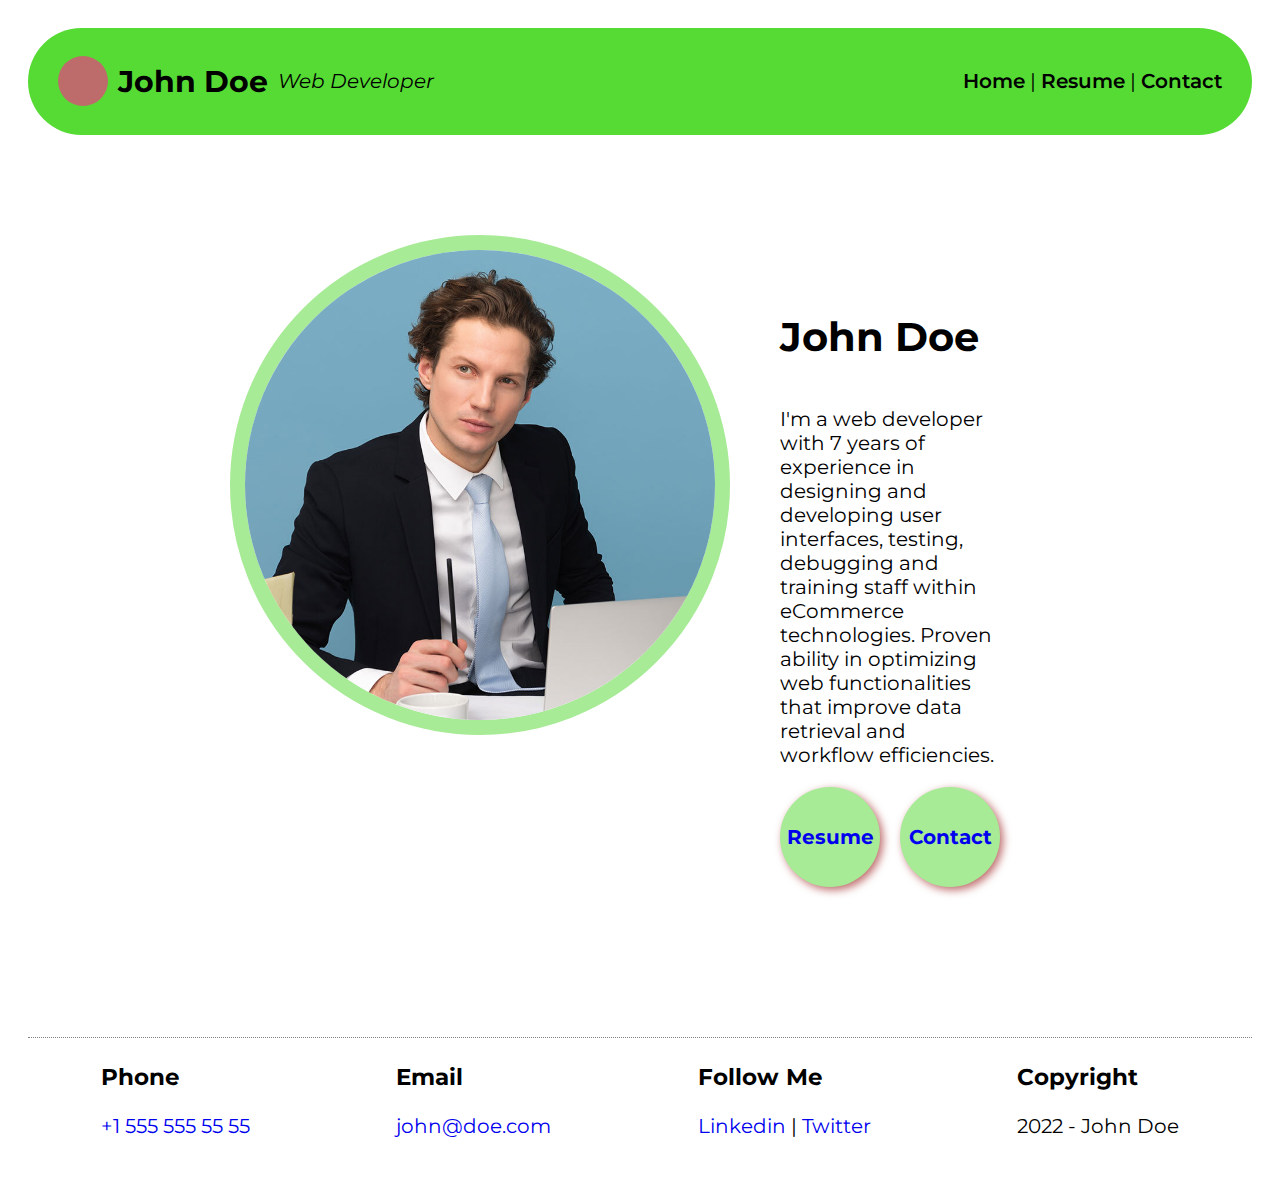
<file: index.html>
<!DOCTYPE html>
<html lang="en">
<head>
    <meta charset="UTF-8">
    <meta http-equiv="X-UA-Compatible" content="IE=edge">
    <meta name="viewport" content="width=device-width, initial-scale=1.0">
    <title>John Doe - Resume</title>
    <link rel="stylesheet" href="css/style.css">

</head>
<body>
    <div class="header">
        <div class="title">
            <span></span>
            <h2>John Doe</h2>
            <i>Web Developer</i>
        </div>

        <div class="menu">
           <a href="index.html" title="Ana sayfayı aç">Home</a> | 
           <a href="resume.html">Resume</a> | 
           <a href="contact.html">Contact</a>
        </div>
    </div>

    <div class="content">
        <div class="about">
            <div class="my-photo">
                <img src="img/pexels-moose-photos-1586996.jpg" alt="John Doe - Kişisel fotoğrafım">
            </div>
            <div class="description">
                <h1>John Doe</h1>
                <p>
                    I'm a web developer with 7 years of experience in designing and
                    developing user interfaces, testing, debugging and training staff
                    within eCommerce technologies. Proven ability in optimizing web
                    functionalities that improve data retrieval and workflow
                    efficiencies. 
                </p>
                <div class="toolbar">
                   <a href="resume.html">Resume</a><a href="contact.html">Contact</a> 
                </div>
            </div>
        </div>
    </div>

    <div class="footer">
        <div>
            <h3>Phone</h3>
            <p> <a href="tel:+15555555555">+1 555 555 55 55</a></p>
        </div>

        <div>
            <h3>Email</h3>
            <p> <a href="mailto:john@doe.com">john@doe.com</a></p>
        </div>

        <div>
            <h3>Follow Me</h3>
            <p>
                <a href="http://linkedin.com/sdjh" target="_blank">Linkedin</a>  | 
                <a href="http://twitter.com/sdjh" target="_blank">Twitter</a>
            </p>
        </div>

        <div>
            <h3>Copyright</h3>
            <p>2022 - John Doe</p>
        </div>
    </div>


</body>
</html>
</file>
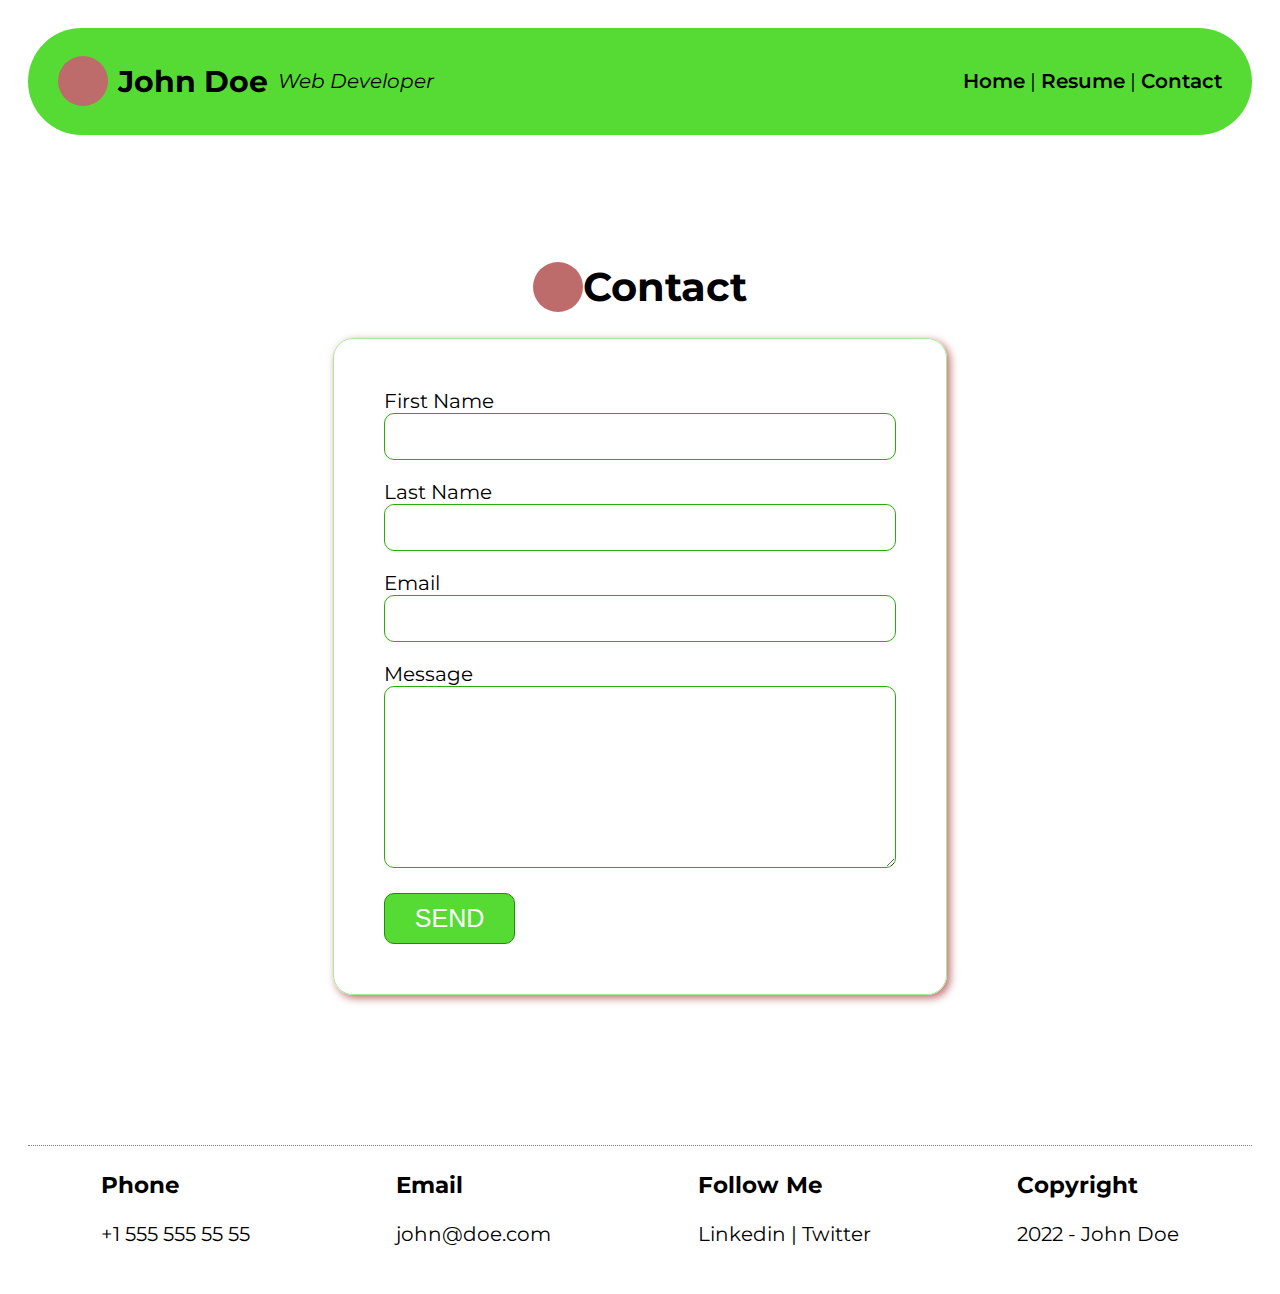
<file: contact.html>
<!DOCTYPE html>
<html lang="en">
  <head>
    <meta charset="UTF-8" />
    <meta http-equiv="X-UA-Compatible" content="IE=edge" />
    <meta name="viewport" content="width=device-width, initial-scale=1.0" />
    <title>John Doe - Resume</title>
    <link rel="stylesheet" href="css/style.css">

  </head>
  <body>
    <div class="header">
      <div class="title">
        <span></span>
        <h2>John Doe</h2>
        <i>Web Developer</i>
      </div>

      <div class="menu">
        <a href="index.html">Home</a> | <a href="resume.html">Resume</a> |
        <a href="contact.html">Contact</a>
      </div>
    </div>

    <div class="content">
      <h1><span></span> Contact</h1>

      <div class="section">
        <div class="card">
          <div class="left">
            <form action="saveToDB.aspx">
              <div class="form-row">
                <div>
                  <label for="firstName">First Name</label>
                </div>
                <input type="text" name="firstName" id="firstName" />
              </div>

              <div class="form-row">
                <div>
                  <label for="lastName">Last Name</label>
                </div>
                <input type="text" name="lastName" id="lastName" />
              </div>

              <div class="form-row">
                <div>
                  <label for="email">Email</label>
                </div>
                <input type="text" name="email" id="email" />
              </div>

              <div class="form-row">
                <div>
                  <label for="message">Message</label>
                </div>
                
                <textarea name="message" id="message" cols="30" rows="10"></textarea>

              </div>

              <button type="submit">SEND</button>




            </form>
          </div>
        </div>
      </div>
    </div>

    <div class="footer">
      <div>
        <h3>Phone</h3>
        <p>+1 555 555 55 55</p>
      </div>

      <div>
        <h3>Email</h3>
        <p>john@doe.com</p>
      </div>

      <div>
        <h3>Follow Me</h3>
        <p>Linkedin | Twitter</p>
      </div>

      <div>
        <h3>Copyright</h3>
        <p>2022 - John Doe</p>
      </div>
    </div>
  </body>
</html>
</file>
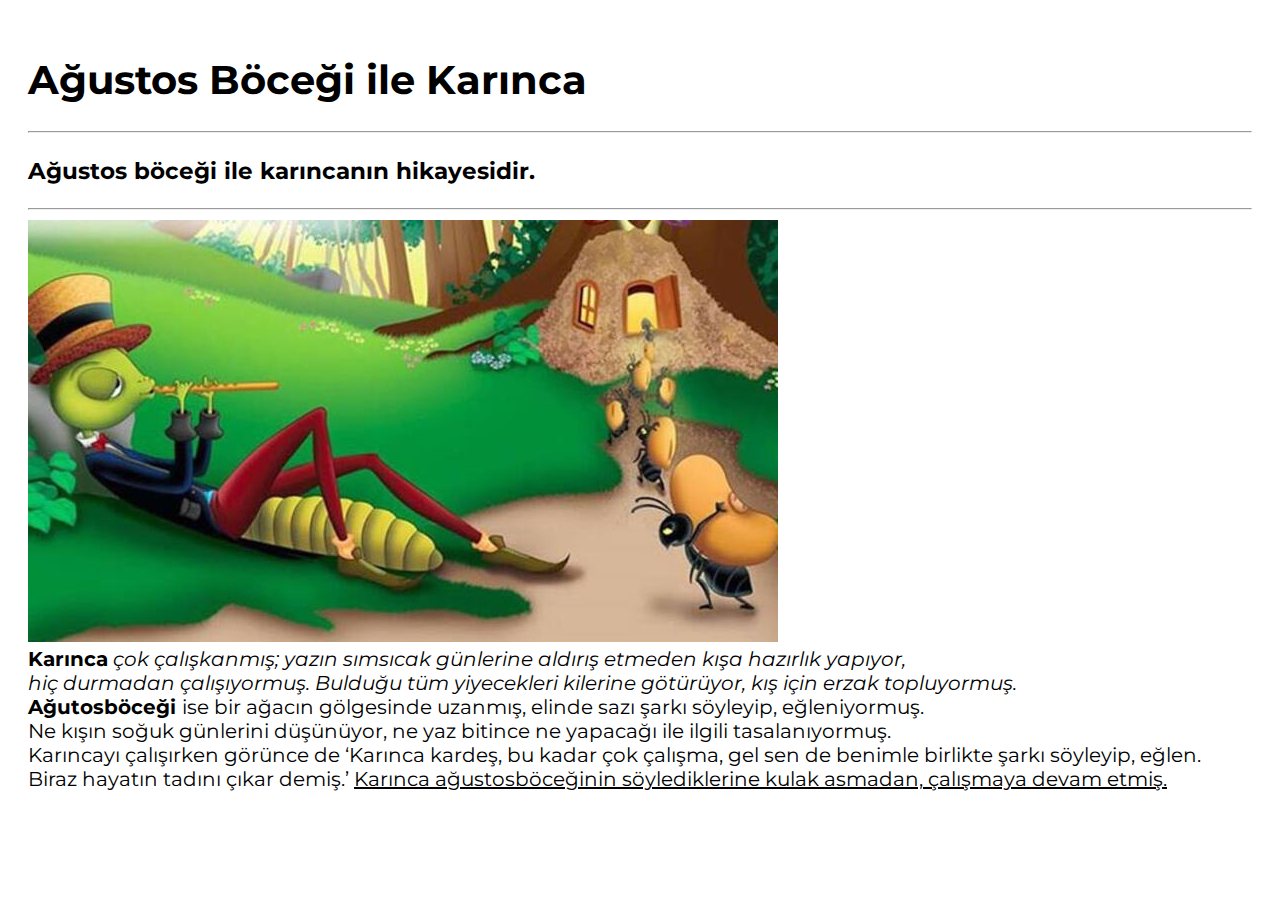
<file: practice01.html>
<!DOCTYPE html>
<html lang="en">
<head>
    <meta charset="UTF-8">
    <meta http-equiv="X-UA-Compatible" content="IE=edge">
    <meta name="viewport" content="width=device-width, initial-scale=1.0">
    <title>Ağustosböceği ile Karınca</title>
    <link rel="stylesheet" href="css/style.css">
</head>
<body>
    <div class=title>
        <h1>Ağustos Böceği ile Karınca</h1>
        <hr>
        <h3>Ağustos böceği ile karıncanın hikayesidir.</h3>
        <hr>
    </div>
    <div class="photo">
        <img src="img/agustos bocegi.jpg" alt="Agustos Bocegi ve karinca">
    </div>
    <div class="body">
       <strong> Karınca</strong> <i> çok çalışkanmış; yazın sımsıcak günlerine aldırış etmeden kışa hazırlık yapıyor, <br>
         hiç durmadan çalışıyormuş. Bulduğu tüm yiyecekleri kilerine götürüyor, kış için erzak topluyormuş. <br></i>
         <strong> Ağutosböceği </strong>ise bir ağacın gölgesinde uzanmış, elinde sazı şarkı söyleyip, eğleniyormuş. <br>
           Ne kışın soğuk günlerini düşünüyor, ne yaz bitince ne yapacağı ile ilgili tasalanıyormuş. <br>
           Karıncayı çalışırken görünce de ‘Karınca kardeş, bu kadar çok çalışma, gel sen de benimle birlikte şarkı söyleyip, eğlen. <br>
           Biraz hayatın tadını çıkar demiş.’ <u> Karınca ağustosböceğinin söylediklerine kulak asmadan, çalışmaya devam etmiş.</u>
    </div>
</body>
</html>
</file>
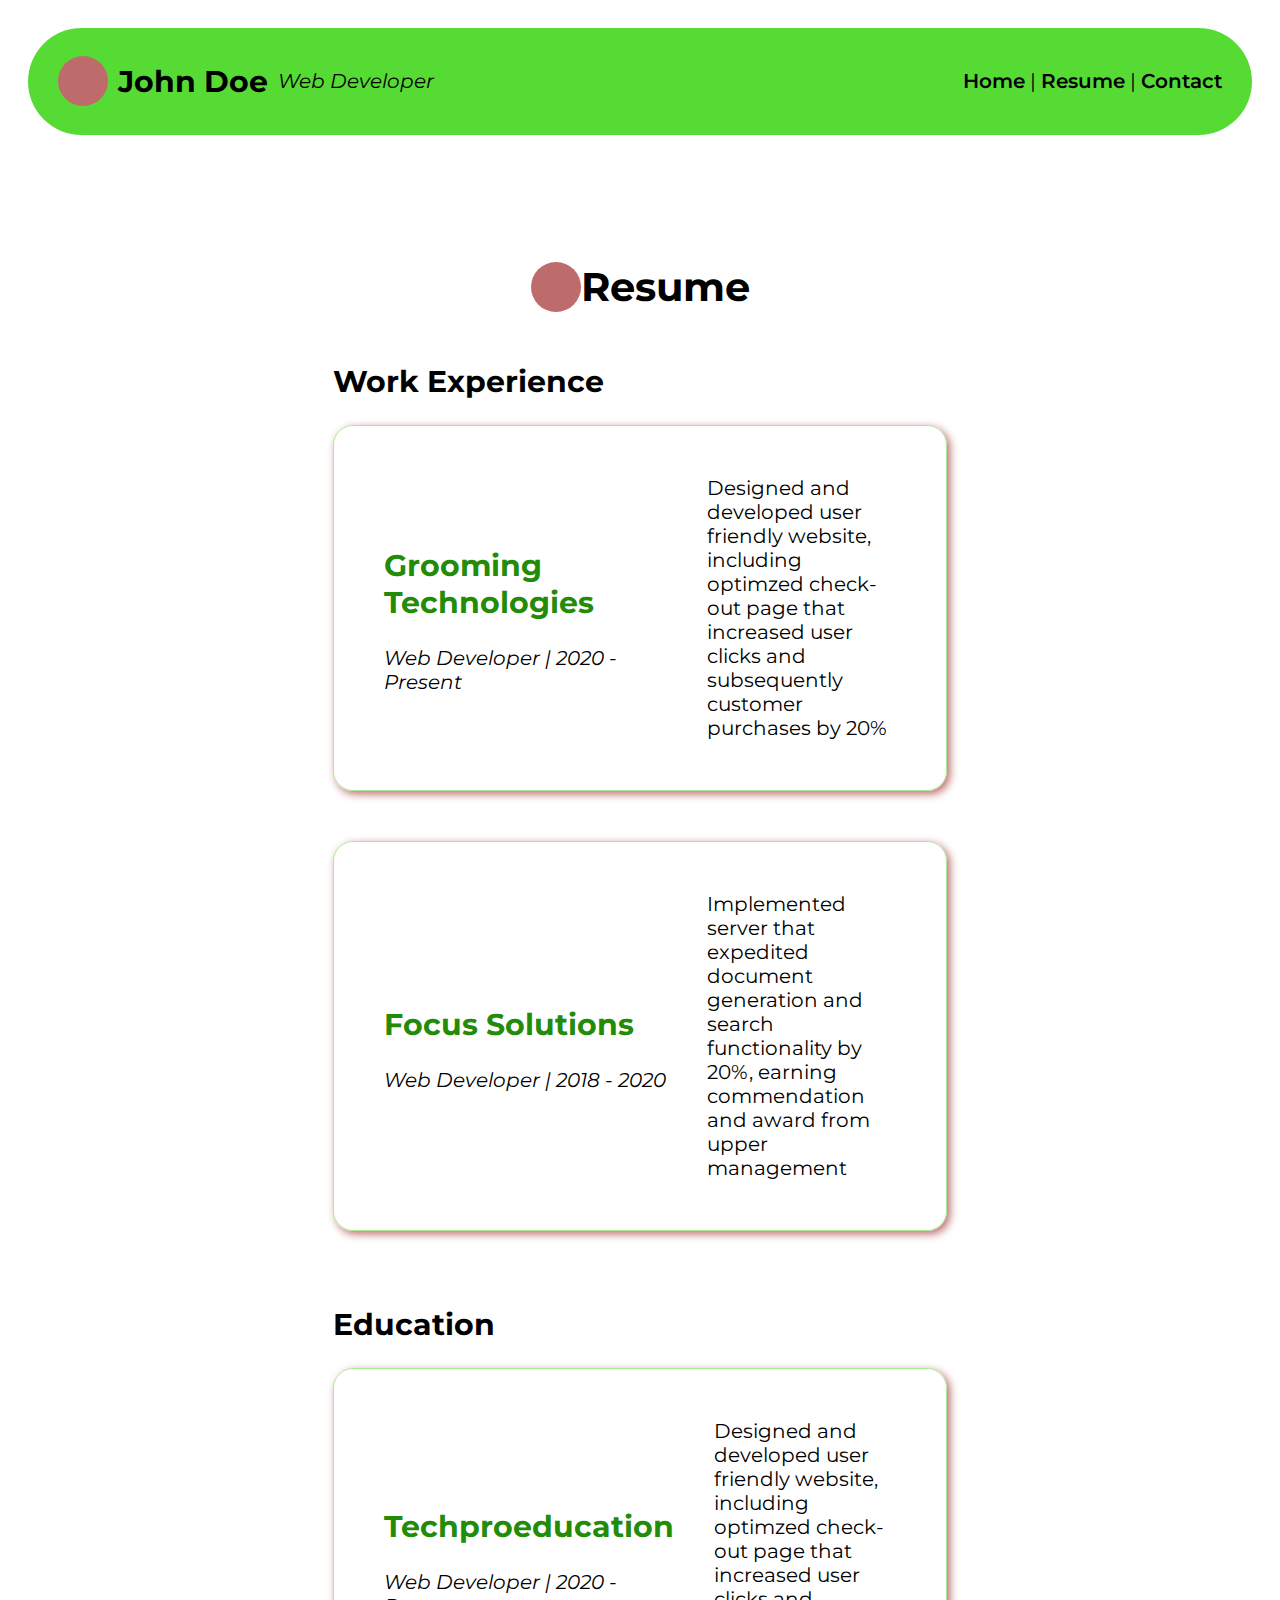
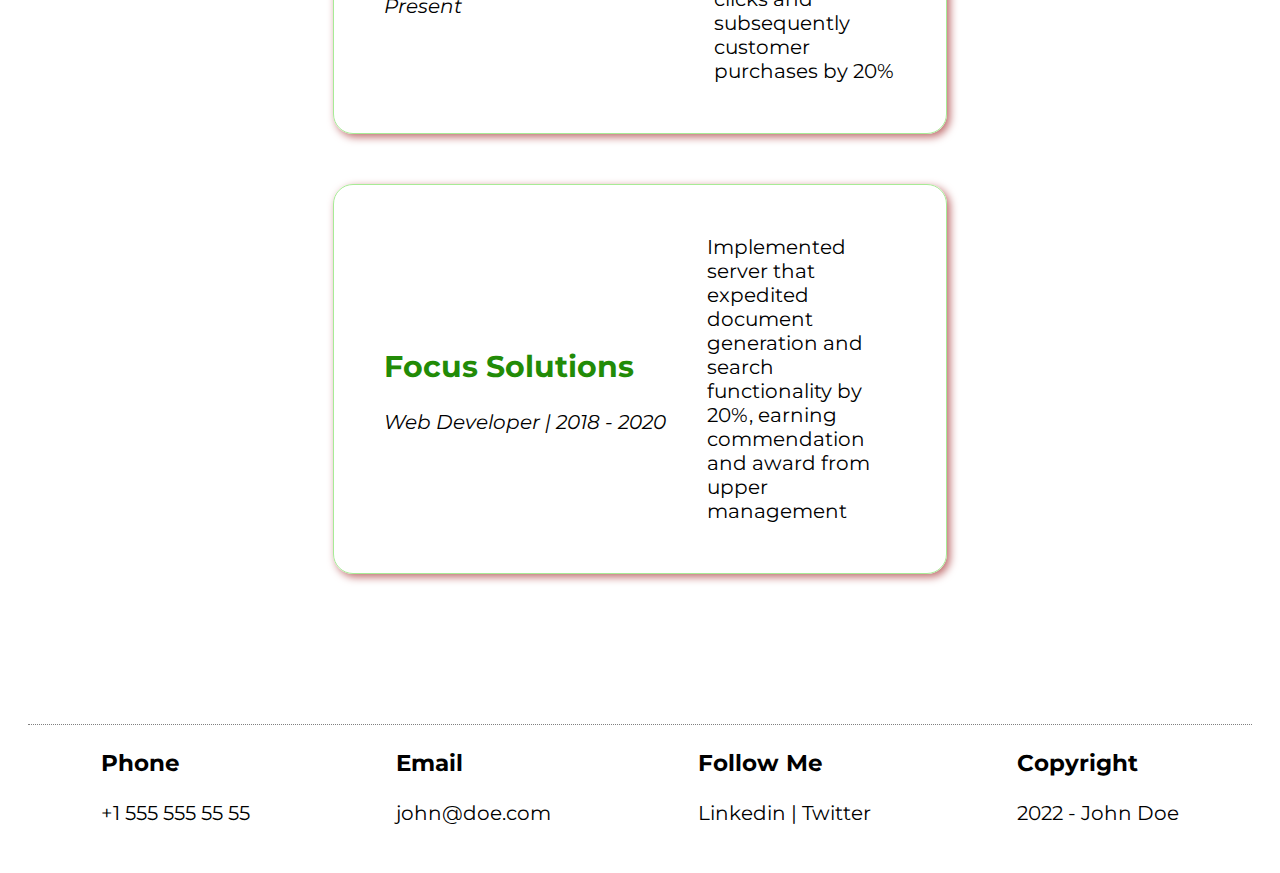
<file: resume.html>
<!DOCTYPE html>
<html lang="en">
  <head>
    <meta charset="UTF-8" />
    <meta http-equiv="X-UA-Compatible" content="IE=edge" />
    <meta name="viewport" content="width=device-width, initial-scale=1.0" />
    <title>John Doe - Resume</title>
    <link rel="stylesheet" href="css/style.css">
  </head>
  <body>
    <div class="header">
      <div class="title">
        <span></span>
        <h2>John Doe</h2>
        <i>Web Developer</i>
      </div>

      <div class="menu">
        <a href="index.html">Home</a> | 
        <a href="resume.html">Resume</a> |
        <a href="contact.html">Contact</a>
      </div>
    </div>

    <div class="content">
      <h1><span></span> Resume</h1>

      <div class="section">
        <h2>Work Experience</h2>

        <div class="card">
          <div class="left">
            <h2>Grooming Technologies</h2>
            <i>Web Developer | 2020 - Present</i>
          </div>
          <div class="right">
            Designed and developed user friendly website, including optimzed
            check-out page that increased user clicks and subsequently customer
            purchases by 20%
          </div>
        </div>

        <div class="card">
          <div class="left">
            <h2>Focus Solutions</h2>
            <i>Web Developer | 2018 - 2020</i>
          </div>
          <div class="right">
            Implemented server that expedited document generation and search
            functionality by 20%, earning commendation and award from upper
            management
          </div>
        </div>
      </div>

      <div class="section">
        <h2>Education</h2>

        <div class="card">
          <div class="left">
            <h2>Techproeducation</h2>
            <i>Web Developer | 2020 - Present</i>
          </div>
          <div class="right">
            Designed and developed user friendly website, including optimzed
            check-out page that increased user clicks and subsequently customer
            purchases by 20%
          </div>
        </div>

        <div class="card">
          <div class="left">
            <h2>Focus Solutions</h2>
            <i>Web Developer | 2018 - 2020</i>
          </div>
          <div class="right">
            Implemented server that expedited document generation and search
            functionality by 20%, earning commendation and award from upper
            management
          </div>
        </div>
      </div>



    </div>

    <div class="footer">
      <div>
        <h3>Phone</h3>
        <p>+1 555 555 55 55</p>
      </div>

      <div>
        <h3>Email</h3>
        <p>john@doe.com</p>
      </div>

      <div>
        <h3>Follow Me</h3>
        <p>Linkedin | Twitter</p>
      </div>

      <div>
        <h3>Copyright</h3>
        <p>2022 - John Doe</p>
      </div>
    </div>
  </body>
</html>
</file>
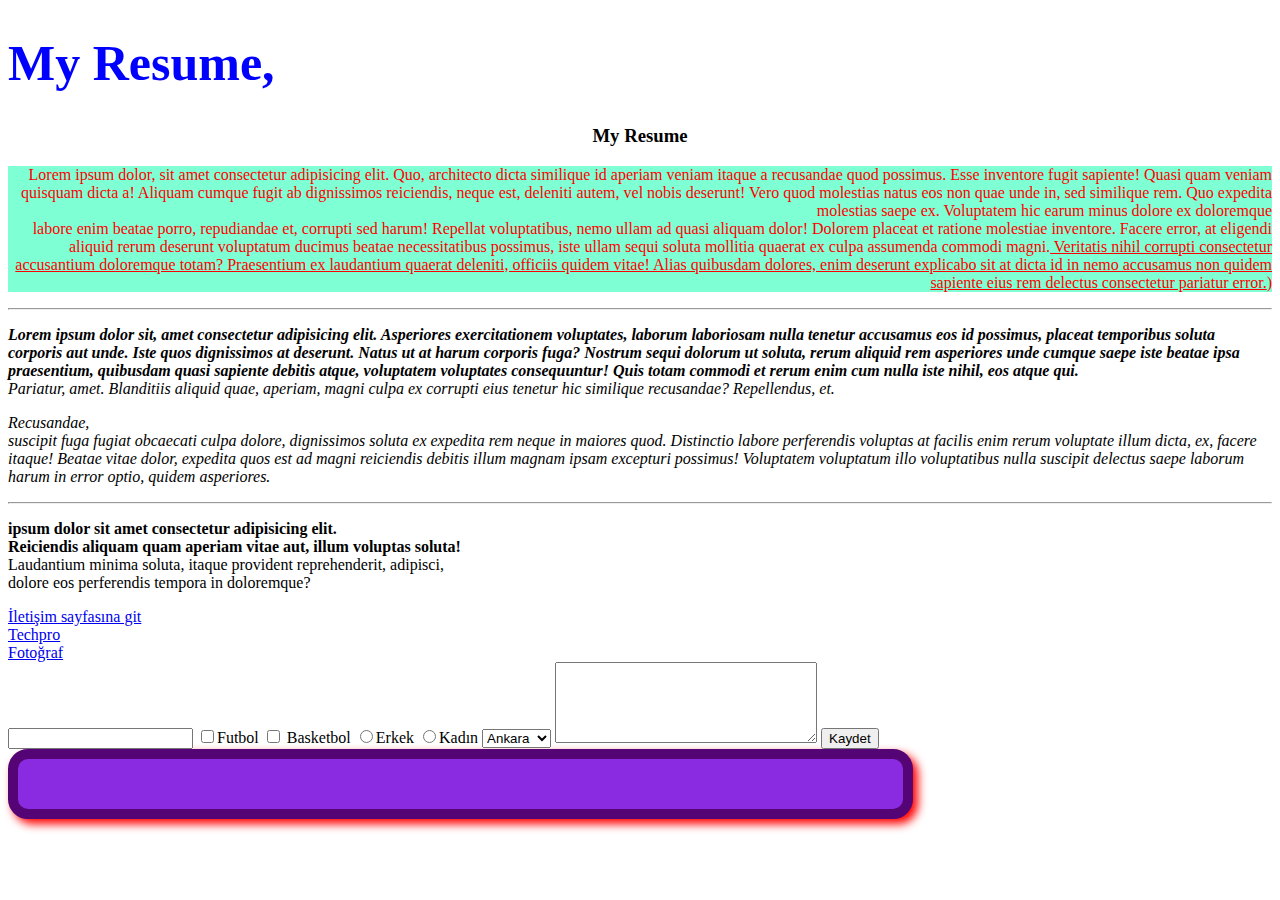
<file: test.html>
<!DOCTYPE html>
<html lang="en">
  <head>
    <meta charset="UTF-8" />
    <meta http-equiv="X-UA-Compatible" content="IE=edge" />
    <meta name="viewport" content="width=device-width, initial-scale=1.0" />
    <title>Ferhat ÇETİNER Resume</title>
    <link rel="stylesheet" href="css/test.css">
  </head>
  <body>

    <h1 style="font-size: 50px; color:blue ">My Resume</h1,>,
    <!-- Ziyaretçilerin doğrudan gördüğü alan(  -->
    <h3 style=text-align:center; background-color:tomato; >My Resume </h3>
    
    <p class="kirmizi">
      Lorem ipsum dolor, sit amet consectetur adipisicing elit. Quo, architecto
      dicta similique id aperiam veniam itaque a recusandae quod possimus. Esse
      inventore fugit sapiente! Quasi quam veniam quisquam dicta a! Aliquam
      cumque fugit ab dignissimos reiciendis, neque est, deleniti autem, vel
      nobis deserunt! Vero quod molestias natus eos non quae unde in, sed
      similique rem. Quo expedita molestias saepe ex. Voluptatem hic earum minus
      dolore ex doloremque <br />labore enim beatae porro, repudiandae et,
      corrupti sed harum! Repellat voluptatibus, nemo ullam ad quasi aliquam
      dolor! Dolorem placeat et ratione molestiae inventore. Facere error, at
      eligendi aliquid rerum deserunt voluptatum ducimus beatae necessitatibus
      possimus, iste ullam sequi soluta mollitia quaerat ex culpa assumenda
      commodi magni.<u> Veritatis nihil corrupti consectetur accusantium doloremque
      totam? Praesentium ex laudantium quaerat deleniti, officiis quidem vitae!
      Alias quibusdam dolores, enim deserunt explicabo sit at dicta id in nemo
      accusamus non quidem sapiente eius rem delectus consectetur pariatur
      error.</u>)
    </p>
    <hr>
    <p>
     <strong> <i> Lorem ipsum dolor sit, amet consectetur adipisicing elit. Asperiores
      exercitationem voluptates, laborum laboriosam nulla tenetur accusamus eos
      id possimus, placeat temporibus soluta corporis aut unde. Iste quos
      dignissimos at deserunt. Natus ut at harum corporis fuga? Nostrum sequi
      dolorum ut soluta, rerum aliquid rem asperiores unde cumque saepe iste
      beatae ipsa praesentium, quibusdam quasi sapiente debitis atque,
      voluptatem voluptates consequuntur! Quis totam commodi et rerum enim cum
      nulla iste nihil, eos atque qui.</strong><br> Pariatur, amet. Blanditiis aliquid quae,
      aperiam, magni culpa ex corrupti eius tenetur hic similique recusandae?
      Repellendus, et. <div> Recusandae,</div> suscipit <span> fuga fugiat obcaecati culpa dolore,</span>
      dignissimos soluta ex expedita rem neque in maiores quod. Distinctio
      labore perferendis voluptas at facilis enim rerum voluptate illum dicta,
      ex, facere itaque! Beatae vitae dolor, expedita quos est ad magni
      reiciendis debitis illum magnam ipsam excepturi possimus! Voluptatem
      voluptatum illo voluptatibus nulla suscipit delectus saepe laborum harum
      in error optio, quidem asperiores.</i>
    </p>
    <hr>
    <p>
      <strong> ipsum dolor sit amet consectetur adipisicing elit.<br />
      Reiciendis aliquam quam aperiam vitae aut, illum voluptas soluta!
      </strong><br />Laudantium minima soluta, itaque provident reprehenderit,
      adipisci,<br />
      dolore eos perferendis tempora in doloremque?
    </p>
    <a href="contact.html">İletişim sayfasına git</a>
    <br>
    <a href="https://www.techproeducation.com/" target="_blank" title="techproeducation.com">Techpro</a>
    <!-- -->
    <br>
    <a href="img/pexels-moose-photos-1586996.jpg">Fotoğraf</a>
 
 <form action="kaydet.php">
<input type="text">
<input type="checkbox" name="hobiler" id="">Futbol
<input type="checkbox" name="hobiler" id=""> Basketbol

<input type="radio" name="cinsiyet" id="">Erkek
<input type="radio" name="cinsiyet" id="">Kadın
 
<select name="" id="">
  <option value="01">Ankara</option>
  <option value="İstanbul">İstanbul</option>
  <option value="İzmir">İzmir</option>
</select>

<textarea name="" id="" cols="30" rows="5"></textarea>

<button type="submit">Kaydet</button>


</form>
 
 
 
 
 
 <div class="kutu"></div>
 
 
 
 
 
  </body>
</html>
</file>
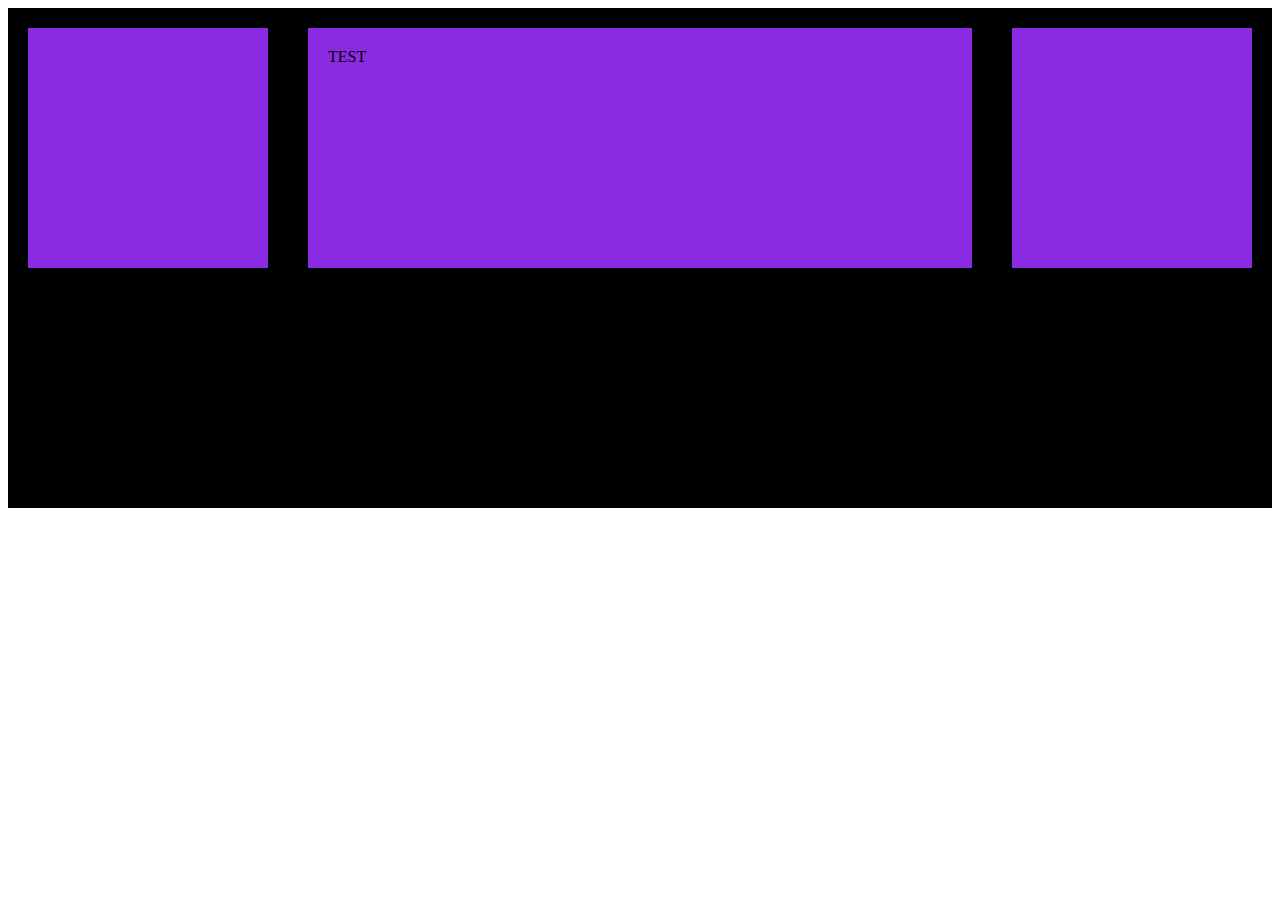
<file: test2.html>
<!DOCTYPE html>
<html lang="en">
<head>
    <meta charset="UTF-8">
    <meta http-equiv="X-UA-Compatible" content="IE=edge">
    <meta name="viewport" content="width=device-width, initial-scale=1.0">
    <title>Document</title>
    <link rel="stylesheet" href="css/test.css">
</head>
<body>
    <div class=container>
        <div></div>
        <div class="ikinci">TEST</div>
        <div></div>
        
    </div>






</body>
</html>
</file>
<file: css/style.css>
@import url('https://fonts.googleapis.com/css2?family=Montserrat:wght@100;200;300;400;500;600;700;800;900&display=swap');

*{
    box-sizing: border-box;
}

body{
    font-family: 'Montserrat', sans-serif;
    padding: 20px;
    font-size: 20px;
}

a{
    text-decoration: none;
}

input, textarea{
    border:1px solid rgb(42, 173, 9);
    border-radius: 10px;
    padding: 15px;
    width:100%;
}

button{
    border:1px solid rgb(34, 139, 7);
    border-radius: 10px;
    padding: 10px 30px;
    background-color: rgb(86, 219, 53);
    color:white;
    font-size: 25px;
}


.header{
    display: flex;
    justify-content: space-between;
    align-items: center;
    background-color: rgb(86, 219, 53);
    padding:10px 30px;
    border-radius: 60px;
}

.header .title{
    display: flex;
    align-items: center;
    gap: 10px;
}

.header .menu a{
    font-weight: 600;
    color:black;
}

.content h1 span,
.header span{
    width:50px;
    height: 50px;
    border-radius: 25px;
    background-color: rgb(190, 107, 107);
}

.content h1{
    display: flex;
}



.content{
    display: flex;
    flex-direction: column;
    align-items: center;
    padding: 100px;
}


.content .about{
    display: flex;
    justify-content: center;
    width:70%;
}

.content .about img{
    width: 500px;
    height: 500px;
    border-radius: 250px;
    border:15px solid rgb(167, 235, 150);
}

.content .description{
    display: flex;
    flex-direction: column;
    justify-content: center;
    padding: 50px;
}

.content .toolbar{
    display: flex;
    gap:20px;
}

.content .toolbar a{
    background-color: rgb(167, 235, 150);
    width:100px;
    height: 100px;
    border-radius: 50px;
    display: flex;
    justify-content: center;
    align-items: center;
    font-weight: 700;
    box-shadow: 3px 3px 8px rgb(190, 107, 107);
}


.section{
    width:60%;
}

.section .card{
    display: flex;
    align-items: center;
    border:1px solid rgb(167, 235, 150);
    border-radius: 20px;
    padding: 50px;
    margin-bottom: 50px;
    gap:40px;
    box-shadow: 3px 3px 8px rgb(190, 107, 107);
}

.section .card h2{
    color:rgb(34, 139, 7);
}

.section .card .left{
    flex: 3;
}

.section .card .right{
    flex: 2;
}

.section .form-row{
    margin-bottom: 20px;
}

.footer{
    display: flex;
    justify-content: space-around;
    border-top:1px dotted gray;
}
</file>
<file: css/test.css>
.kutu{
    width:70%;
    height: 50px;
    background-color: blueviolet;
    border:10px solid rgb(84, 4, 116);
    border-radius: 20px;
    box-shadow: 5px 5px 10px red;
}
.kirmizi{
    color:red;
    text-align: right;
    background-color:aquamarine;
}

.container{
    display: flex; /*flexe geçmek için kullanırız*/
    flex-direction: row; 
    justify-content: space-between;
    align-items: flex-start;
    background-color: black;
    height: 500px;
    
}

.container div{
    width:200px;
    height:200px;
    background-color: blueviolet;
    padding:20px;
    margin:20px;
}

.ikinci{
    flex: 2;
}
</file>
